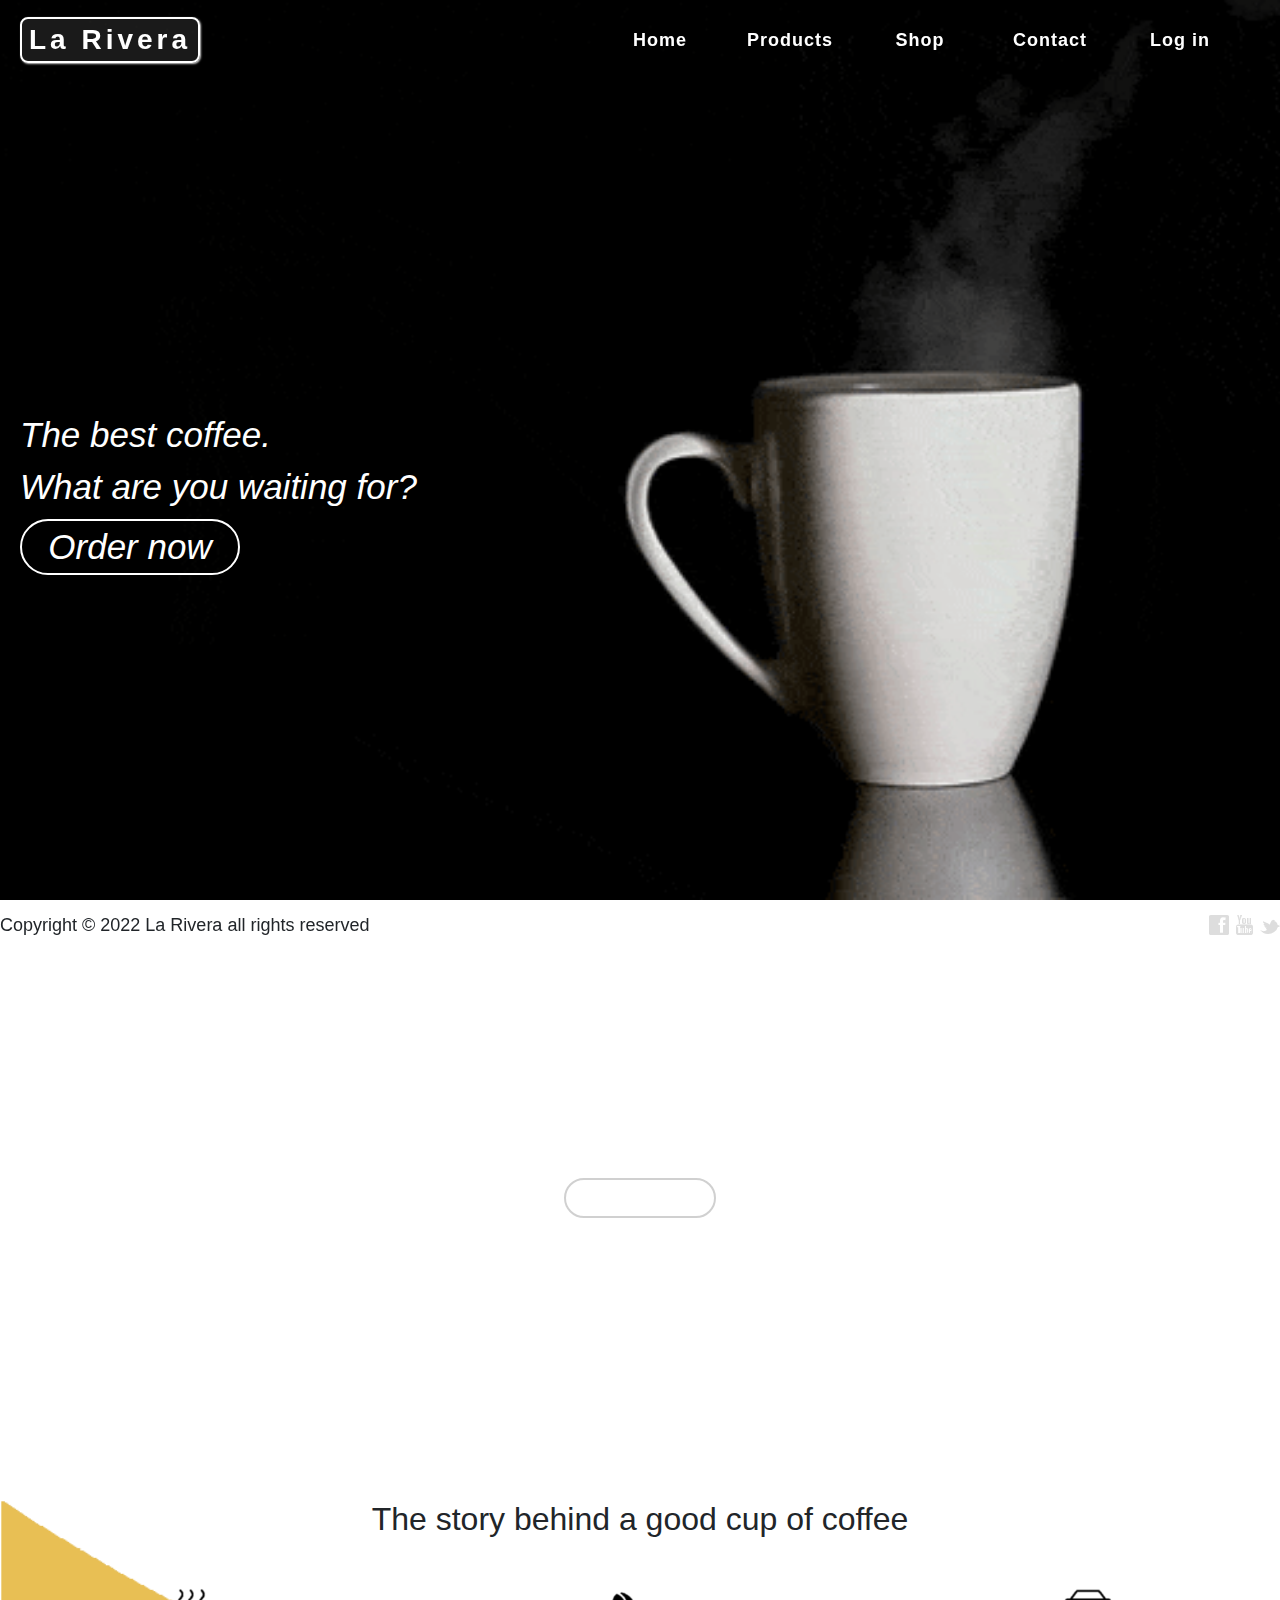
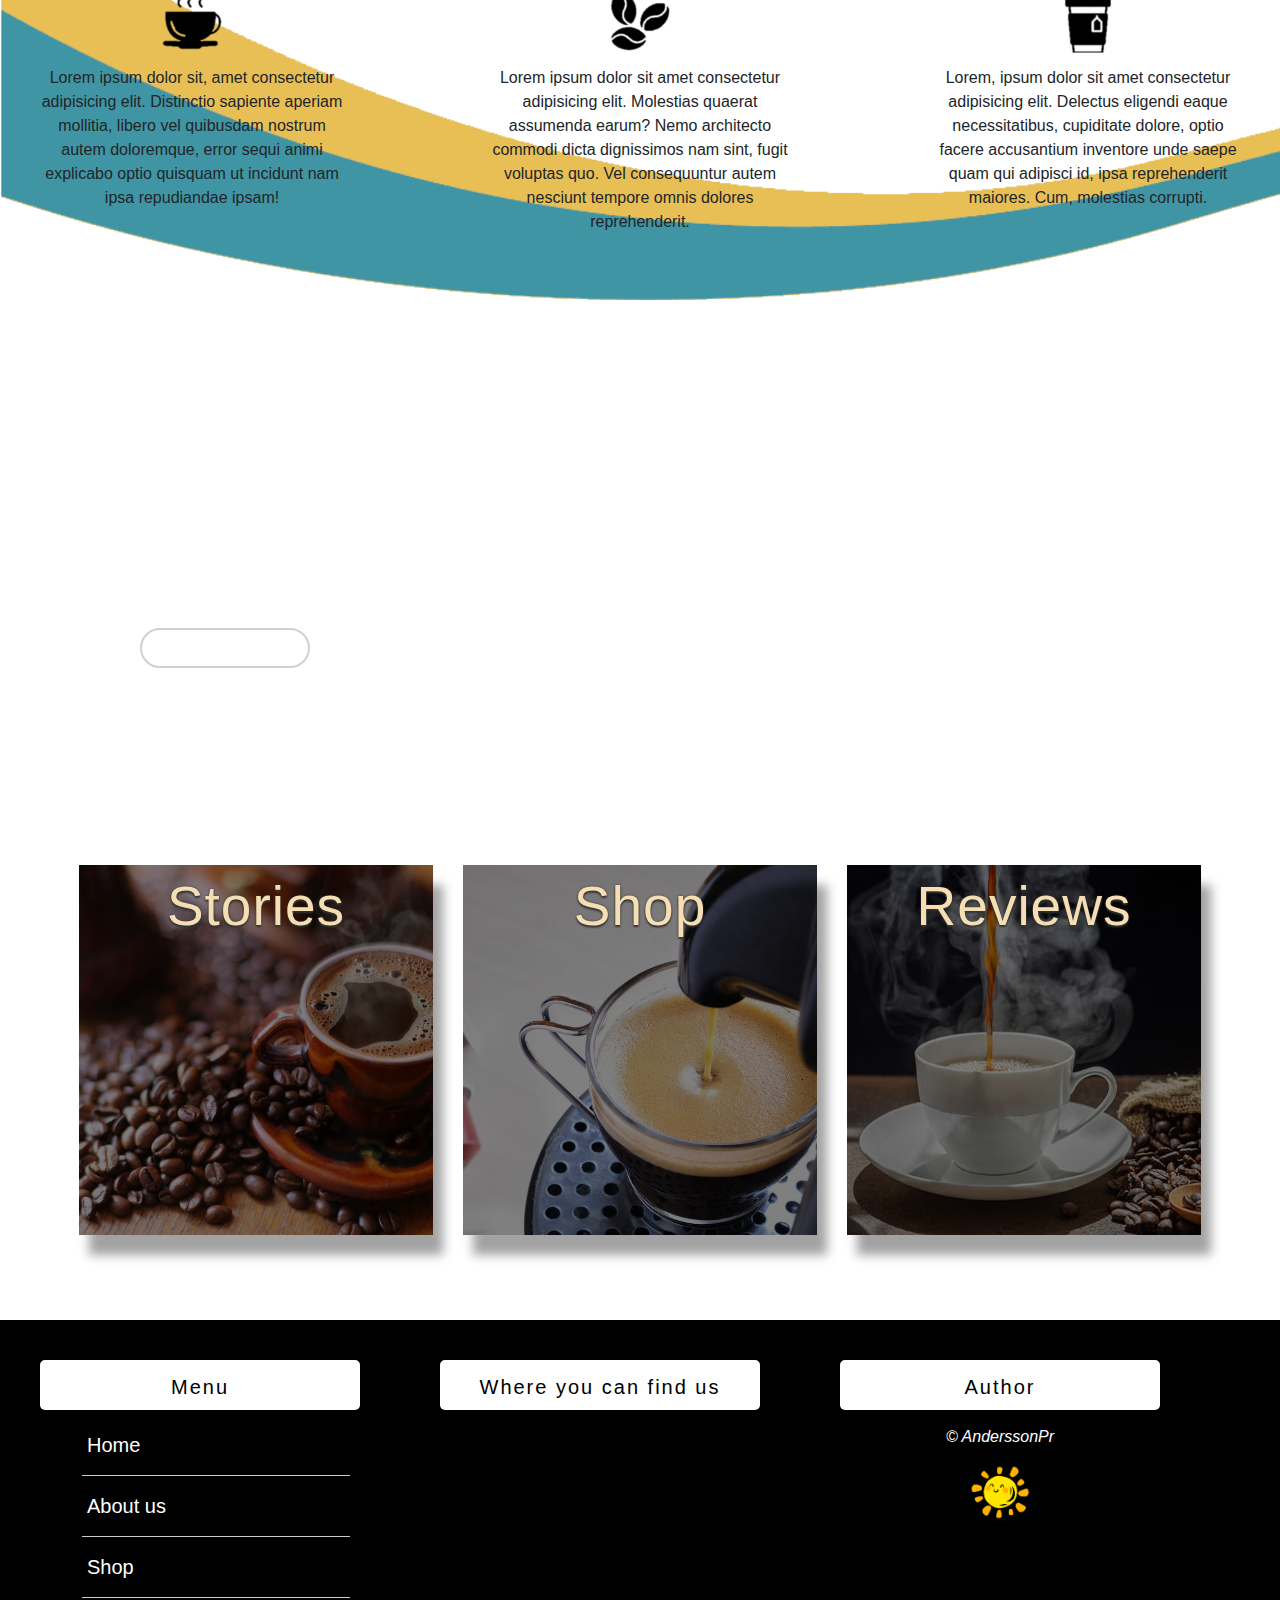
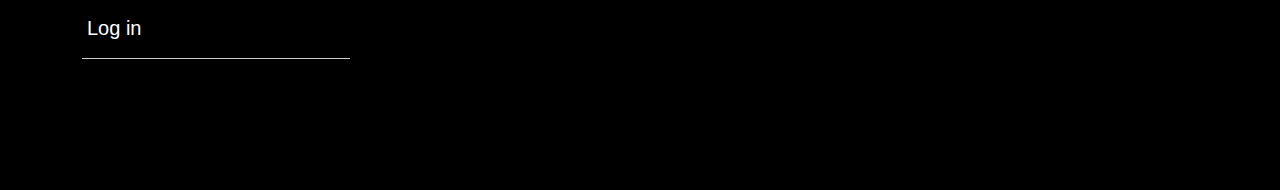
<file: index.html>
<!DOCTYPE html>
<html lang="es">

<head>
    <meta charset="UTF-8">
    <meta http-equiv="X-UA-Compatible" content="IE=edge">
    <meta name="viewport" content="width=device-width, initial-scale=1.0">
    <link rel="icon" href="img/favicon.png" type="favicon/x-icon">
    <title>La Rivera</title>

    <link rel="stylesheet" href="css/main.css">

    <!-- responsive file -->
    <link rel="stylesheet" href="css/responsive-main.css">

    <!-- bootstrap styles -->
    <link rel="stylesheet" href="bootstrap/css/bootstrap.min.css">

    <!-- scripts -->
    <script type="module" src="js/main.js" defer></script>

</head>

<body>

    <!-- ----------------- NAVBAR ----------------- -->
    <header id="header">
        <div class="logo">
            <a href="index.html" class="logotipo">La Rivera</a>
        </div>
        <nav id="nav">
            <ul>
                <li><a href="index.html">Home</a></li>
                <li>
                    <a href="js/src/modules/shop/shop.html">Products</a>
                    <ul class="dropedd-menu">
                        <li><a href="js/src/modules/shop/shop.html#app">Regional</a></li>
                        <li><a href="js/src/modules/shop/shop.html#app">Artesano</a></li>
                        <li><a href="js/src/modules/shop/shop.html#app">Deluxe</a></li>
                    </ul>
                </li>
                <li><a href="js/src/modules/shop/shop.html#app">Shop</a></li>
                <li><a href="#footer">Contact</a></li>
                <li><a href="js/src/modules/log-in/log-in.html">Log in</a></li>
            </ul>
        </nav>

    </header>

    <!-- section one -->
    <section class="section_one">
        <div class="section_one__box">
            <p>The best coffee. <br> What are you waiting for? <br> 
            <a href="js/src/modules/shop/shop.html">Order now</a></p>
        </div>
    </section>

    <!-- FIRST BANNER -->
    <section id="banner_one">
        <div class="banner_one__banner">
            <h1>Purchase our product</h1>
            <p>A description should be here</p>
            <a href="js/src/modules/shop/shop.html">Shop</a>
        </div>
    </section>

    <!-- SECTION TWO -->
    <section id="sectionTwo">
        <h2>The story behind a good cup of coffee</h2>
        <div class="articles">
            <article class="article">
                <img src="img/log -1.png" alt="">
                Lorem ipsum dolor sit, amet consectetur adipisicing elit. Distinctio sapiente aperiam mollitia,
                libero
                vel quibusdam nostrum autem doloremque, error sequi animi explicabo optio quisquam ut incidunt nam
                ipsa
                repudiandae ipsam!
            </article>
            <article class="article">
                <img src="img/logo - 2.png" alt="">
                Lorem ipsum dolor sit amet consectetur adipisicing elit. Molestias quaerat assumenda earum? Nemo
                architecto commodi dicta dignissimos nam sint, fugit voluptas quo. Vel consequuntur autem nesciunt
                tempore omnis dolores reprehenderit.
            </article>
            <article class="article">
                <img src="img/logo - 3.png" alt="">
                Lorem, ipsum dolor sit amet consectetur adipisicing elit. Delectus eligendi eaque necessitatibus,
                cupiditate dolore, optio facere accusantium inventore unde saepe quam qui adipisci id, ipsa
                reprehenderit maiores. Cum, molestias corrupti.
            </article>
        </div>
    </section>


    <!-- SECOND BANNER -->
    <section id="banner_two">
        <div class="banner_tow__banner">
            <h1>Join the community</h1>
            <p>A description should be here</p>
            <a href="js/src/modules/Sign-up/sign-up.html">Sign Up</a>
        </div>
    </section>

    <!-- SECTION THREE -->
    <section id="section_three">

        <div class="overlay">
            <img src="img/overlase1.jpg" alt="">

            <div class="capa">
                <a href="#">Stories</a>
                <p>
                    Discover what's behind <br> a good cup of coffee
                </p>
            </div>
        </div>

        <div class="overlay">
            <img src="img/overlase2.jpg" alt="">
            <div class="capa">
                <a href="#">Shop</a>
                <p>
                    Indulge yourself and your loved ones <br> with a good cup of coffee.
                </p>
            </div>
        </div>

        <div class="overlay">
            <img src="img/overlase3.jpg" alt="">
            <div class="capa">
                <a href="#">Reviews</a>
                <p>
                    Our customers' opinions
                </p>
            </div>
        </div>

    </section>

    <!-- FOOTER -->
    <div id="footer">
        <div class="wrap">

            <div id="menu_footer">
                <h5>Menu</h5>
                <ul>
                    <li><a href="index.html">Home</a></li>
                    <li><a id="about" href="#">About us</a></li>
                    <li><a href="js/src/modules/shop/shop.html">Shop</a></li>
                    <li><a href="js/src/modules/log-in/log-in.html">Log in</a></li>
                </ul>
            </div>

            <div id="location">
                <h5>Where you can find us</h5>
                <iframe
                    src="https://www.google.com/maps/embed?pb=!1m18!1m12!1m3!1d3986.484681110207!2d-75.87418778573637!3d2.3423436582365618!2m3!1f0!2f0!3f0!3m2!1i1024!2i768!4f13.1!3m3!1m2!1s0x8e252d77a153749d%3A0x2d01c6672ece7c2b!2sLa%20Plata%20Huila!5e0!3m2!1ses!2sco!4v1642547192503!5m2!1ses!2sco"
                    width="600" height="450" style="border:0;" allowfullscreen="" loading="lazy">
                </iframe>
            </div>

            <div id="info">
                <h5>Author</h5>
                <p style="font-style: italic;">&copy; AnderssonPr</p>
                <img src="img/sol - 1.png" width="60px">
            </div>
        </div>
    </div>

    <!-- NEW FOOTER -->
    <footer id="new_footer">
        <div class="foContainer">
            <div class="foot-box">
                Copyright © 2022 La Rivera all rights reserved
            </div>
            <div class="social">
                <a class="icon" href="#">f</a>
                <a class="icon" href="#">y</a>
                <a class="icon" href="#">t</a>
            </div>
        </div>

    </footer>

    <!-- bootstrap -->
    <script type="text/javascript" src="bootstrap/js/bootstrap.min.js"></script>

</body>

</html>

<!-- arreglar el favicon en todas las paginas -->
</file>
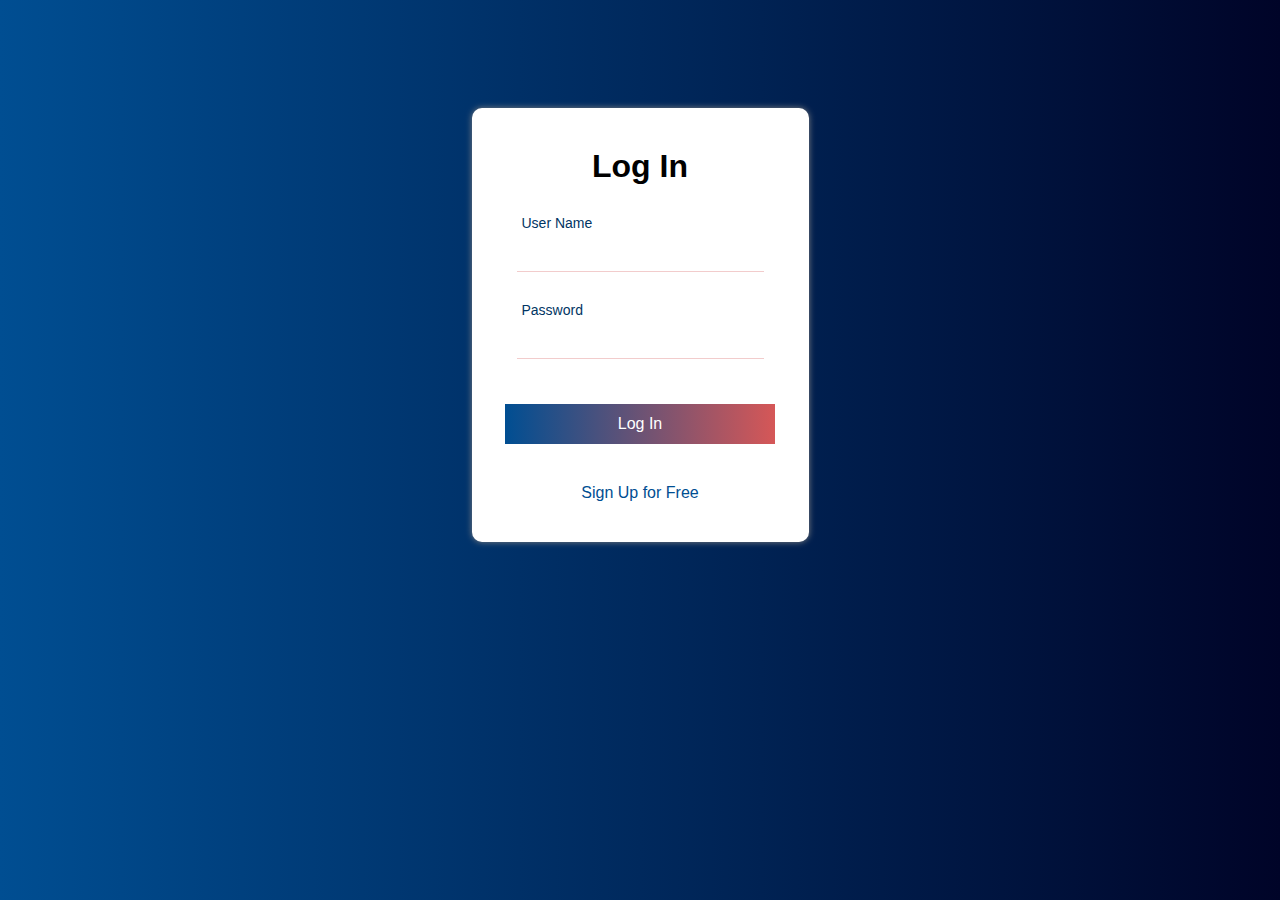
<file: js/src/modules/log-in/log-in.html>
<!DOCTYPE html>
<html lang="es">

<head>
    <meta charset="UTF-8">
    <meta http-equiv="X-UA-Compatible" content="IE=edge">
    <meta name="viewport" content="width=device-width, initial-scale=1.0">
    <title>Log In</title>

    <link rel="stylesheet" href="../log-in/log-in.css">
    <script type="text/javascript" src="../log-in/main.js" defer></script>
</head>

<body>
    <form id="form" action="">

        <div class="form">
            <h1>Log In</h1>
            <div class="form__group">
                <input type="text" name="" id="name"><span class="bar"></span>
                <label for="">User Name</label>
            </div>

            <div class="form__group">
                <input type="password" name="" id="pass"><span class="bar"></span>
                <label for="">Password</label>
            </div>

            <button type="submit">Log In</button>
            <p class="form__warnings" id="warnings"></p>
            <a href="../Sign-up/sign-up.html">Sign Up for Free</a>

        </div>

        
    </form>
</body>

</html>
</file>
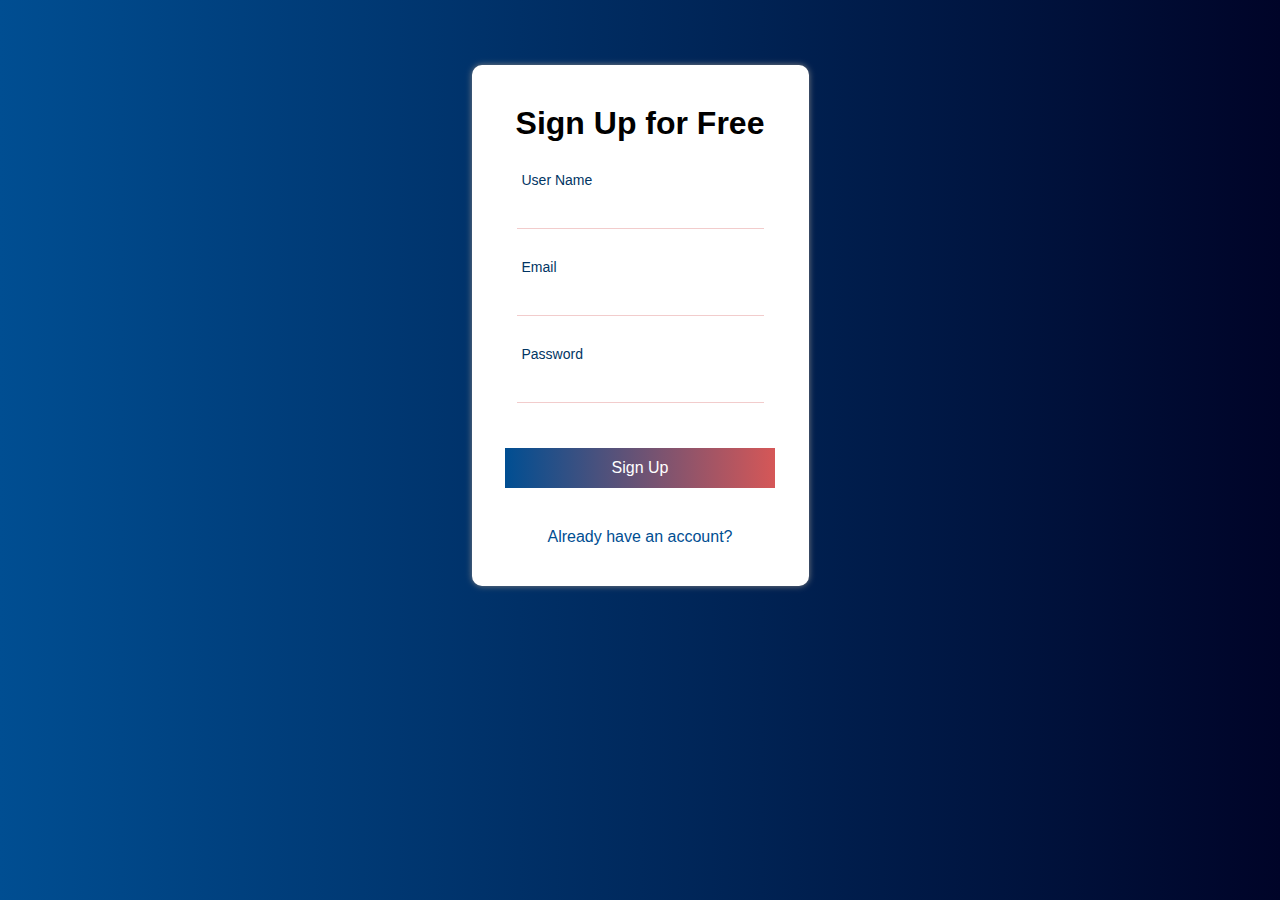
<file: js/src/modules/Sign-up/sign-up.html>
<!DOCTYPE html>
<html lang="es">

<head>
    <meta charset="UTF-8">
    <meta http-equiv="X-UA-Compatible" content="IE=edge">
    <meta name="viewport" content="width=device-width, initial-scale=1.0">
    <title>Sign Up</title>

    <link rel="stylesheet" href="../Sign-up/sign-ip.css">
    <script type="module" src="../Sign-up/main2.js" defer></script>
</head>

<body>
    <form id="form" action="" method="POST">

        <div class="form">
            <h1>Sign Up for Free</h1>
            <div class="form__group">
                <input type="text" name="" id="name" ><span class="bar"></span>
                <label for="">User Name</label>
            </div>

            <div class="form__group">
                <input type="email" name="" id="email" ><span class="bar"></span>
                <label for="">Email</label>
            </div>

            <div class="form__group">
                <input type="password" name="" id="pass" ><span class="bar"></span>
                <label for="">Password</label>
            </div>

            <button type="submit">Sign Up</button>
            <p class="form__warnings" id="warnings"></p>

            <a href="../log-in/log-in.html">Already have an account?</a>
        </div>
    </form>
</body>

</html>
</file>
<file: css/main.css>
* {
    font-family: 'Trebuchet MS', 'Lucida Sans Unicode', 'Lucida Grande', 'Lucida Sans', Arial, sans-serif;
    box-sizing: border-box;
}

/* --------------------------- FONTS --------------------------- */

@font-face {
    font-family: "WebSymbolsRegular";
    src: url(../fonts/websymbols-regular-webfont.eot);
    src: url(../fonts/websymbols-regular-webfont.eot?#iefix) format("embedded-opentype"),
        url(../fonts/websymbols-regular-webfont.woff) format("woff"),
        url(../fonts/websymbols-regular-webfont.ttf) format("truetype"),
        url(../fonts/websymbols-regular-webfont.svg#WebSymbolsRegular) format("svg");
    font-weight: normal;
    font-style: normal;
}

.icon {
    font-family: 'WebSymbolsRegular';
}

.container,
.container-fluid,
.container-lg,
.container-md,
.container-sm,
.container-xl,
.container-xxl {
    padding-right: 0px !important;
    padding-left: 0px !important;
}

/* --------------------------- HEADER --------------------------- */

#header {
    position: fixed;
    display: flex;
    justify-content: space-between;

    width: 100%;
    height: 80px;
    padding: 0px 20px;
    transition: 0.9s;
    background: transparent;

    z-index: 10;

}

#header.down {
    background: #c00100;
    padding: 0px 20px;
    box-shadow: 0px 2px 4px #8080809d;

}

/* --------------------------- LOGO --------------------------- */

.logo {
    position: relative;
    display: flex;
    align-items: center;
    justify-content: start;

}

/* --------------------------- LOGOTIPO --------------------------- */

#header .logotipo {
    position: relative;
    display: flex;
    justify-content: center;
    width: 180px;
    color: #fff;
    font-weight: bold;
    font-size: 28px;
    letter-spacing: 4px;
    text-decoration: none;
    border: 2px solid white;
    box-shadow: 1px 1px 2px #ccc;
    background: #cccccc21;
    border-radius: 8px;

    transition: all 300ms ease;
}

#header .logotipo:hover {
    box-shadow: 1px 1px 2px #ffda47;
}

/* --------------------------- NAVBAR --------------------------- */

#nav {
    width: 55%;
    height: 80px;
}

#header ul {
    position: relative;
    display: flex;
    align-items: center;
    height: 80px;
}

#header ul li {
    list-style: none !important;
    width: 100%;
}


#header ul li a {
    position: relative;
    display: flex;
    justify-content: center;
    align-items: center;
    width: 100px;
    height: 55px;
    text-decoration: none;
    color: #fff;
    font-size: 18px;
    letter-spacing: 1px;
    font-weight: 600;
    transition: 0.3s;
}

#header ul li a:hover {
    color: #ffda47;
}

/* --------------------------- DROP-DOWN NAVBAR --------------------------- */
#nav ul li ul {
    display: none;
    position: absolute;
    width: 140px;
    background: #00000041;
    list-style: none;
    z-index: 3;
}


#nav ul li:hover ul {
    display: block;
    padding-top: 0px;
    padding-left: 0px;
    animation: show 400ms ease-in-out;
}

@keyframes show {
    0% {
        opacity: 0;
    }

    100% {
        opacity: 1;
    }
}

#header.down ul li a:hover {
    color: #ffda47;
    ;
}

#nav ul li:hover ul li {
    background: #c00100;
}

#nav ul li:hover ul li a:hover {
    display: flex;
    width: 100%;
    background: #a03030a2;
    text-decoration: none;
}

#header.down .logotipo,
#header.down ul li a {
    color: white;
    border-color: white;
}

/*--------------------- SECTION ONE ----------------------------*/

.section_one {
    display: flex;
    align-items: center;
    justify-content: center;
    width: 100%;
    height: 100vh;
    background: url(../img/home-bg.gif);
    background-size: cover;
    background-position: center center;
}

.section_one__box {
    display: flex;
    align-items: center;
    justify-content: flex-start;
    width: 100%;
    height: 300px;
    margin-top: 100px;
    padding: 20px;
    font-size: 35px;
    font-style: italic;
    color: white;
}

.section_one__box a {
    display: flex;
    justify-content: center;
    border: 2px solid white;
    width: 220px;
    margin-top: 5px;
    border-radius: 40px;
    text-decoration: none;
    color: white;
}

.section_one__box a:hover {
    color: #ffda47;
    border-color: #ffda47;
}

/* ------------------------------------- FIRST BANNER ------------------------------------------ */
#banner_one {
    width: 100%;
    height: 500px;
    display: flex;
    align-items: center;
    text-align: center;
    background: center fixed url(../img/cafe-1.gif);
    background-size: cover;
    opacity: 0.9;
    color: white;
    font-weight: bold;
    margin-bottom: 100px;
}

#banner_one .banner_one__banner>a {
    padding: 0.6rem 3.5rem;
    margin: auto;
    text-decoration: none;
    border-radius: 50px;
    font-size: 0.9rem;
    border: 2px solid #ccc;
    color: white;
}

#banner_one .banner_one__banner>a:hover {
    color: #ffda47;
    border-color: #ffda47;
}

.banner_one__banner {
    width: 90%;
    max-width: 1000px;
    display: block;
    margin: auto;
}

/* --------------------------- SECTION TWO --------------------------- */

#sectionTwo {
    display: flex;
    flex-direction: column;
    margin: 0px auto;

    /* width: 90%; */
    height: 400px;
    text-align: center;
    background: url(../img/sect-two-bg.png);
    background-size: cover;
    background-position: top top;
    margin-bottom: 100px;
}

#sectionTwo .articles {
    display: flex;
    justify-content: space-between;
    /* margin: 0px auto; */
    width: 100%;
    margin-top: 40px;
}

#sectionTwo .article>img {
    display: block;
    margin: 0px auto;
    width: 70px;
    margin-bottom: 10px;
}

#sectionTwo .article {
    display: flex;
    flex-direction: column;
    width: 30%;
    height: 250px;
    padding: 0px 35px;
}

/* --------------------------- SECOND BANNER --------------------------- */

#banner_two {
    width: 100%;
    height: 400px;
    display: flex;
    align-items: center;
    text-align: left;
    background: center fixed url(../img/banner-1.jpg);
    background-size: cover;
    opacity: 0.9;
    color: white;
    font-weight: bold;
    /* margin-bottom: 100px; */
}

#banner_two .banner_tow__banner>a {
    padding: 0.6rem 3.5rem;
    margin: auto;
    text-decoration: none;
    border-radius: 50px;
    font-size: 0.9rem;
    border: 2px solid #ccc;
    color: white;
}

#banner_two .banner_tow__banner>a:hover {
    color: #ffda47;
    border-color: #ffda47;
}

.banner_tow__banner {
    width: 90%;
    max-width: 1000px;
    display: block;
    margin: auto;
}


/* --------------------------- SECTION THREE --------------------------- */

#section_three {
    display: flex;
    width: 90%;
    height: 400px;
    margin: 0px auto;
    margin-top: 50px;
    margin-bottom: 70px;
    box-sizing: border-box;
}

.overlay {
    position: relative;
    flex: 1;
    overflow: hidden;
    margin: 15px;
    box-shadow: 10px 20px 10px #0000005d;
}

.overlay>img {
    width: 100%;
    height: 100%;
    object-fit: cover;
    transition: all 0.4s ease-in-out;
}

#section_three>.overlay>.capa {
    position: absolute;
    top: 0px;
    width: 100%;
    height: 100%;
    text-align: center;
    background: #00000080;
    transition: all 0.4s ease-in-out;
}

#section_three>.overlay:hover>.capa {
    opacity: 1;
    visibility: visible;
}


#section_three>.overlay:hover>img {
    opacity: 0.8;
    transform: scale(1.2);
}

.capa>a {
    display: block;
    font-size: 55px;
    text-decoration: none;
    margin-bottom: 320px;
    color: wheat;
    letter-spacing: 1px;
    text-shadow: 0px 0px 2px #333333, 0px 2px 2px #333333;
    transition: all 300ms ease-in-out;
}

#section_three>.overlay:hover>.capa a {
    color: white;
    margin-top: 100px;
    margin-bottom: 10px;

}

#section_three>.overlay:hover>.capa a:hover {
    color: #ffda47;
    transform: scale(1.08);
}

.capa>p {
    width: 100%;
    font-size: 22px;
    color: white;
    text-shadow: 0px 0px 2px #333333, 0px 2px 2px #333333;
}



/* --------------------------- NEW FOOTER --------------------------- */

#new_footer {
    position: fixed;
    display: flex;
    bottom: 0;
    width: 100%;
    transform: translateY(40px);
    transition: 0.6s;
}

#new_footer .foContainer {
    display: flex;
    justify-content: space-between;
    align-items: center;
    width: 100%;
    font-size: 18px;
    transition: 0.7s ease-out;
}


#new_footer .foContainer .social a {
    color: #ddd;
    text-decoration: none;
    font-size: 20px;
}

#new_footer.downFooter {
    height: 40px;
    background: #c00100;
    color: white;
    transform: translateY(0px);
}

#new_footer.downFooter .foContainer {
    padding: 0px 20px;
    font-size: 18px;
}


#new_footer.downFooter .foContainer a {
    color: white;
    font-size: 25px;
}

#new_footer.downFooter .foContainer a:hover {
    color: gray;
}

/* FOOTER */

#footer {
    width: 100%;
    height: 470px;
    background: black;
    color: white;
    overflow: hidden;
}

#footer .wrap>div {
    float: left;
    width: 25%;
    height: 370px;
    margin: 40px;
    text-align: center;
}

#footer a {
    text-decoration: none;
    color: white;
    transition: all 300ms;
}

#footer h5 {
    display: block;
    background: white;
    height: 50px;
    letter-spacing: 2px;
    text-align: center;
    font-size: 20px;
    line-height: 55px;
    color: black;
    border-radius: 5px;
    margin-bottom: 15px;
}

#footer ul {
    text-align: left;
    margin: 10px;
    font-size: 20px;
}

#footer ul li {
    margin-top: 10px;
    padding: 5px;
    border-bottom: 1px solid #ccc;
    list-style: none;
}


#footer ul li a {
    display: block;
    height: 40px;
    transition: all 300ms;
}

#footer ul li:hover a {
    padding-left: 20px;
    color: #ffda47;
    width: 100%;
}

#footer iframe {
    width: 100%;
    height: 300px;
    margin-top: 10px;
    border-radius: 5px;
}
</file>
<file: css/responsive-main.css>
@media (max-width: 1250px) {
    #header {
        display: flex;
        flex-direction: column;
        align-items: center;
        justify-content: center;
        height: 110px;
    }

    #header .logotipo {
        width: 140px;
        font-size: 20px;
        margin-top: 30px;
    }

    #nav {
        display: flex;
        align-items: center;
        justify-content: center;
        width: 100%;
    }

    #header ul {
        width: 50%;
        align-items: center;
        justify-content: center;
    }

    #header ul li a {
        font-size: 15px;
        width: 100px
    }

    /* new footer */
    #new_footer.downFooter .foContainer{
        font-size: 15px;
    }

    #new_footer.downFooter .foContainer a{
        font-size: 20px;
    }

    #new_footer.downFooter {
        height: 30px;
    }

    /* footer */
    #footer .wrap>div {
        margin-right: 30px;
        width: 22%;
    }

    #footer h5,
    #footer ul {
        font-size: 15px;
    }

    #footer iframe {
        height: 280px;
    }
}

@media (max-width: 810px) {

    /* section two */
    #sectionTwo {
        height: auto;
        margin-bottom: 0px;
    }

    #sectionTwo .articles{
        flex-direction: column;
        align-items: center;
    }

    #sectionTwo .article {
        height: auto;
        width: 80%;
        margin-bottom: 50px;
    }

    /* section three */
    #section_three {
        flex-direction: column;
        height: 800px;
        width: 80%;
    }

    #section_three>.overlay:hover>.capa a {
        color: white;
        margin-top: 40px;
        margin-bottom: 10px;
    
    }

    /* footer  */
    #footer {
        height: auto;
    }

    #footer .wrap>div{
        float: none;
        width: 100%;
        margin: 0px;
        padding: 20px 20px;
    }

    #footer iframe {
        height: 280px;
    }
}

@media (max-width: 500px){

    #header {
        display: flex;
        width: 100%;
        height: 110px;
    }

    #nav{
        width: 100%;
        height: 50px;
    }

    #header ul {
        padding-left: 0px;
        margin-bottom: 0px;
        width: 100%;
        height: 40px;
    }

    #header .logotipo {
        width: 140px;
        font-size: 20px;
        margin-top: 10px;
        margin-bottom: 10px;
    }

    #header ul li a {
        font-size: 13px;
        width: 100%;
        height: 30px;
    }

    /* footer */

    .foot-box{
        display: none;
    }

    #new_footer .foContainer{
        justify-content: center;
    }

    #new_footer.downFooter .foContainer a{
        font-size: 20px;
        padding: 0px 5px;
    }

}
</file>
<file: js/src/modules/log-in/log-in.css>
* {
    margin: 0;
    padding: 0;
    box-sizing: border-box;
}

body {
    font-family: 'Trebuchet MS', 'Lucida Sans Unicode', 'Lucida Grande', 'Lucida Sans', Arial, sans-serif;
    background: #000428;
    background: -webkit-linear-gradient(to right, #004e92, #000428);
    background: linear-gradient(to right, #004e92, #000428);
    height: 650px;
    display: flex;
    justify-content: center;
    align-items: center;
}

h1 {
    text-align: center;
    font-weight: 700;
}

form{
    background: #fff;
    padding: 40px 0px;
    box-shadow: 0 0 6px gray;
    border-radius: 10px;
}

.form{
    width: 100%;
    margin: auto;
}

.form__group{
    position: relative;
    margin: 45px;
}

input{
    background: none;
    color: #00000073;
    font-size: 18px;
    padding: 10px 10px 10px 5px;
    display: block;
    width: 100%;
    border: none;
    border-bottom: 1px solid #c0000033;
}

input:focus{
    outline: none;
    color: black;
}

label{
    color: #013563;
    font-size: 14px;
    position: absolute;
    left: 5px;
    top:-15px;
    transition: 0.5s ease all;
    pointer-events: none;
}


.bar{
    position: relative;
    display: block;
    width: 100%;
}

.bar::before{
    content: "";
    height: 2px;
    width: 0%;
    bottom: 0;
    position: absolute;
    background: linear-gradient(to right, #004e92, #c00100);
    transition: 0.2s ease width;
    left: 0;
}

input:focus~.bar::before{
    width: 100%;
}

.form__warnings{
    width: 200px;
    text-align: center;
    margin: auto;
    color: #c00000a8;
    padding-top: 20px;
}

button{
    font-family: 'Trebuchet MS', 'Lucida Sans Unicode', 'Lucida Grande', 'Lucida Sans', Arial, sans-serif;
    background: linear-gradient(to right, #004e92, #c00000a8);
    border: none;
    display: block;
    width: 80%;
    margin: 10px auto;
    color: white;
    height: 40px;
    font-size: 16px;
    cursor: pointer;
}

a{
    display: flex;
    justify-content: center;
    margin-top: 10px;
    text-decoration: none;
    color: #004e92;
}

a:hover{
    text-decoration: underline;
}

@media screen and (max-width:500px){
    form{
        width: 80%;
    }
}
</file>
<file: js/src/modules/Sign-up/sign-ip.css>
* {
    margin: 0;
    padding: 0;
    box-sizing: border-box;
}

body {
    font-family: 'Trebuchet MS', 'Lucida Sans Unicode', 'Lucida Grande', 'Lucida Sans', Arial, sans-serif;
    background: #000428;
    background: -webkit-linear-gradient(to right, #004e92, #000428);
    background: linear-gradient(to right, #004e92, #000428);
    height: 650px;
    display: flex;
    justify-content: center;
    align-items: center;
}

h1 {
    text-align: center;
    font-weight: 700;
}

form{
    background: #fff;
    padding: 40px 0px;
    box-shadow: 0 0 6px gray;
    border-radius: 10px;
}

.form{
    width: 100%;
    margin: auto;
}

.form__group{
    position: relative;
    margin: 45px;
}

input{
    background: none;
    color: #00000073;
    font-size: 18px;
    padding: 10px 10px 10px 5px;
    display: block;
    width: 100%;
    border: none;
    border-bottom: 1px solid #c0000033;
}

input:focus{
    outline: none;
    color: black;
}

label{
    color: #013563;
    font-size: 14px;
    position: absolute;
    left: 5px;
    top:-15px;
    transition: 0.5s ease all;
    pointer-events: none;
}


.bar{
    position: relative;
    display: block;
    width: 100%;
}

.bar::before{
    content: "";
    height: 2px;
    width: 0%;
    bottom: 0;
    position: absolute;
    background: linear-gradient(to right, #004e92, #c00100);
    transition: 0.2s ease width;
    left: 0;
}

input:focus~.bar::before{
    width: 100%;
}

.form__warnings{
    width: 200px;
    text-align: center;
    margin: auto;
    color: #c00000a8;
    padding-top: 20px;
}

button{
    font-family: 'Trebuchet MS', 'Lucida Sans Unicode', 'Lucida Grande', 'Lucida Sans', Arial, sans-serif;
    background: linear-gradient(to right, #004e92, #c00000a8);
    border: none;
    display: block;
    width: 80%;
    margin: 10px auto;
    color: white;
    height: 40px;
    font-size: 16px;
    cursor: pointer;
}

a{
    display: flex;
    justify-content: center;
    margin-top: 10px;
    text-decoration: none;
    color: #004e92;
}

a:hover{
    text-decoration: underline;
}

@media screen and (max-width:500px){
    form{
        width: 80%;
    }
}
</file>
